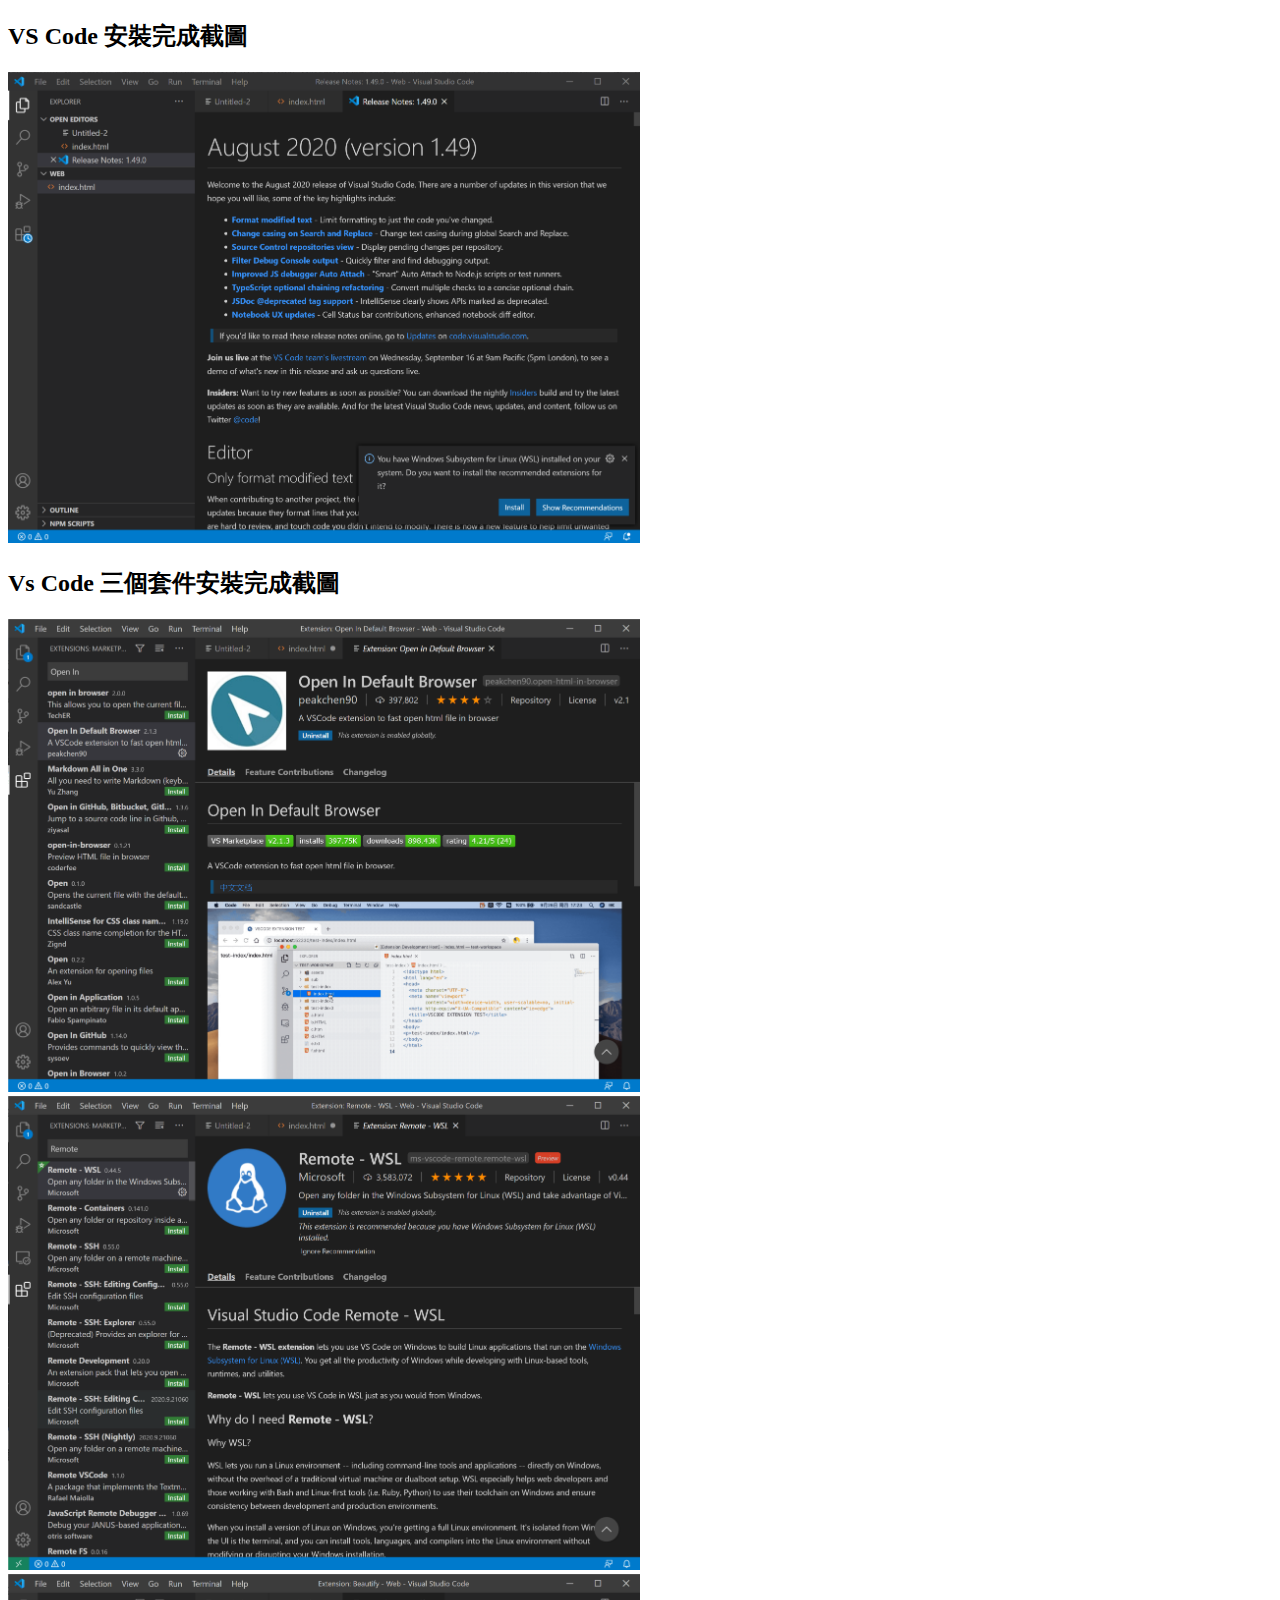
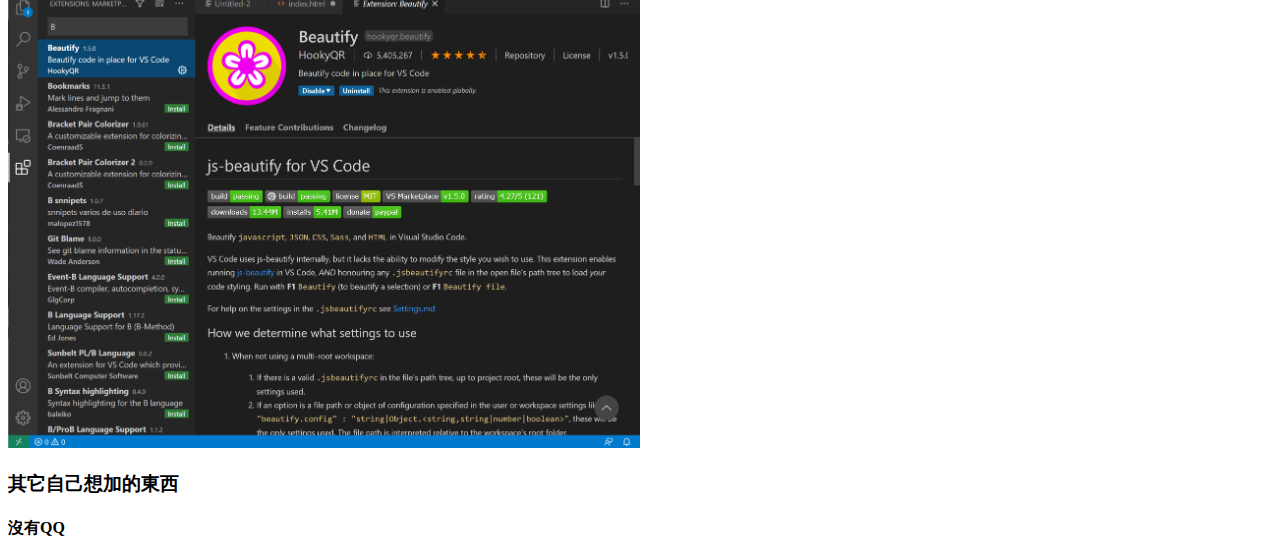
<file: 109-1Frontend/HW0/index.html>
<!DOCTYPE html>
<html lang="en">

<head>
    <meta charset="UTF-8">
    <meta name="viewport" content="width=device-width, initial-scale=1.0">
    <title>Try Me:)))))))</title>
</head>

<body>
    <span>
        <h2>VS Code 安裝完成截圖</h2>
        <img src="1.png" width="50%" height="50%">
        <h2>Vs Code 三個套件安裝完成截圖</h2>
        <img src="2.png" width="50%" height="50%">
        <img src="3.png" width="50%" height="50%">
        <img src="4.png" width="50%" height="50%">
        <h3>其它自己想加的東西</h3>
        <h4>沒有QQ</h4>

    </span>

</body>

</html>
</file>
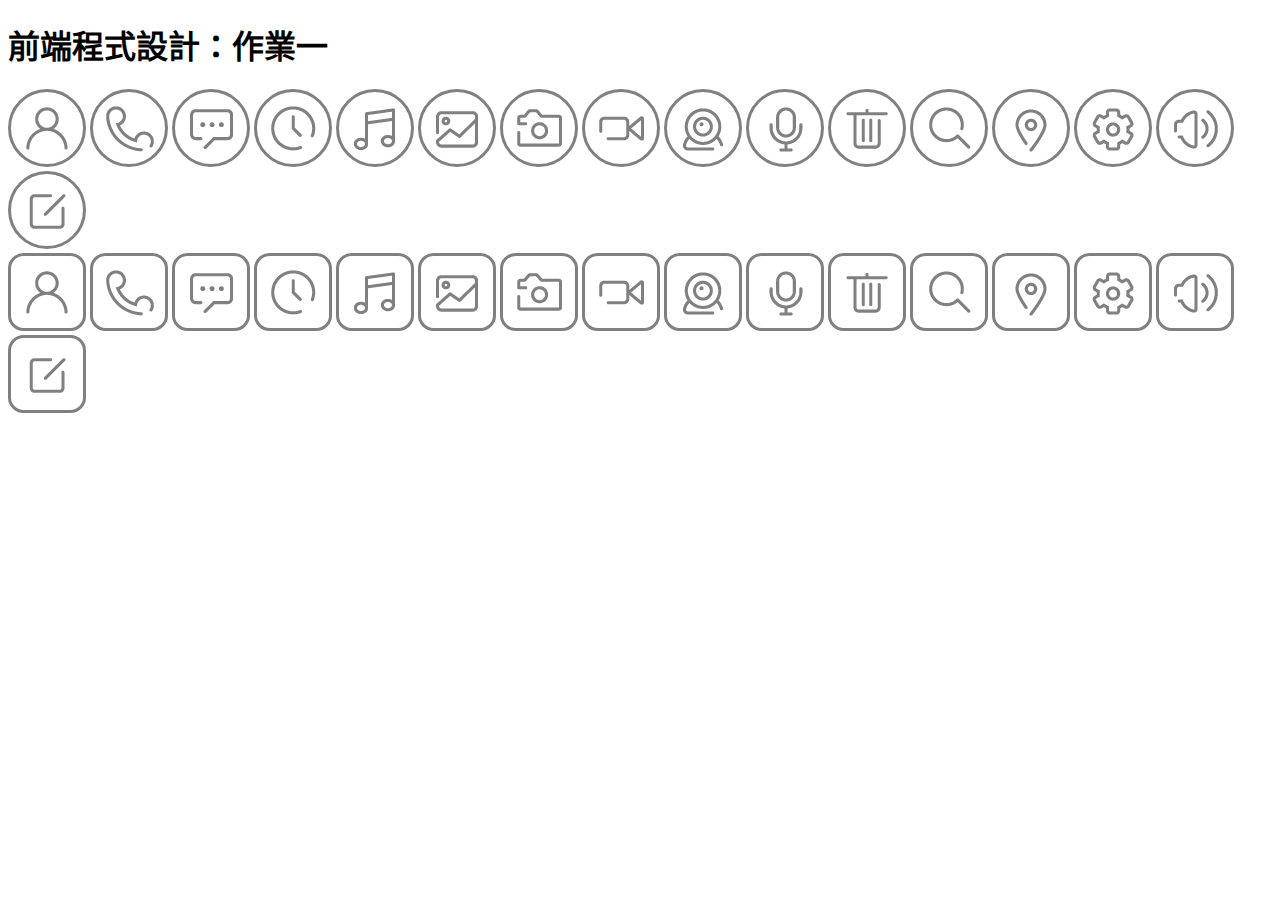
<file: 109-1Frontend/HW1/index.html>
<!DOCTYPE html>
<html lang="zh-TW">

<head>
    <meta charset="UTF-8">
    <meta name="viewport" content="width=device-width, initial-scale=1.0">
    <title>前端程式設計：作業一</title>
    <link rel="stylesheet" href="./css/icon.css">
</head>

<body>
    <h1>前端程式設計：作業一</h1>
    <div class="i i-person circle"></div>
    <div class="i i-phone circle"></div>
    <div class="i i-message circle"></div>
    <div class="i i-clock circle"></div>
    <div class="i i-music circle"></div>
    <div class="i i-photo circle"></div>
    <div class="i i-photocamera circle"></div>
    <div class="i i-videocamera circle"></div>
    <div class="i i-webcam circle"></div>
    <div class="i i-microphone circle"></div>
    <div class="i i-trashcan circle"></div>
    <div class="i i-find circle"></div>
    <div class="i i-location circle"></div>
    <div class="i i-setting circle"></div>
    <div class="i i-speaker circle"></div>
    <div class="i i-note circle"></div>
    <br>
    <div class="i i-person rounded-rectangle"></div>
    <div class="i i-phone rounded-rectangle"></div>
    <div class="i i-message rounded-rectangle"></div>
    <div class="i i-clock rounded-rectangle"></div>
    <div class="i i-music rounded-rectangle"></div>
    <div class="i i-photo rounded-rectangle"></div>
    <div class="i i-photocamera rounded-rectangle"></div>
    <div class="i i-videocamera rounded-rectangle"></div>
    <div class="i i-webcam rounded-rectangle"></div>
    <div class="i i-microphone rounded-rectangle"></div>
    <div class="i i-trashcan rounded-rectangle"></div>
    <div class="i i-find rounded-rectangle"></div>
    <div class="i i-location rounded-rectangle"></div>
    <div class="i i-setting rounded-rectangle"></div>
    <div class="i i-speaker rounded-rectangle"></div>
    <div class="i i-note rounded-rectangle"></div>
</body>

</html>
</file>
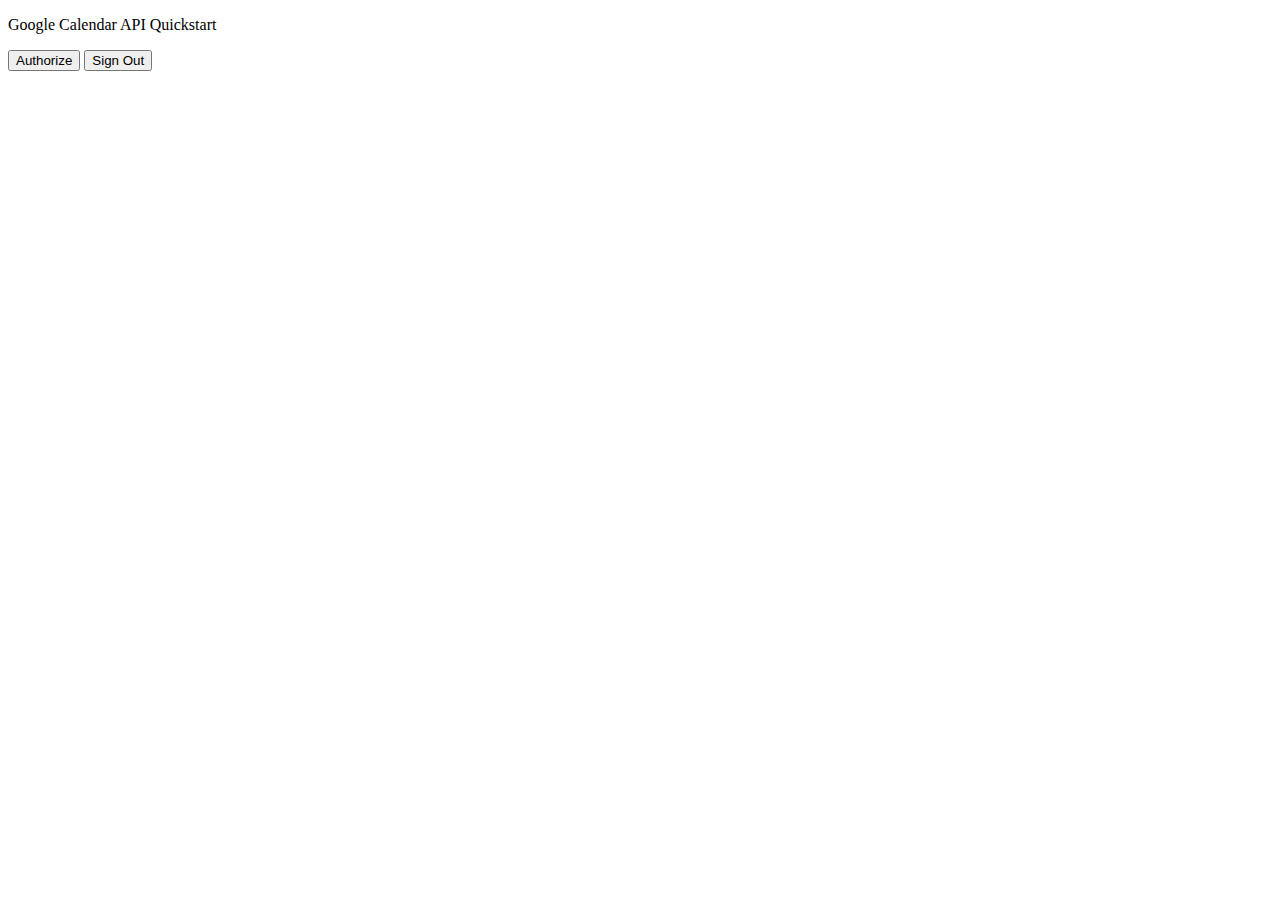
<file: Untitled-1.html>
<!DOCTYPE html>
<html>
  <head>
    <title>Google Calendar API Quickstart</title>
    <meta charset="utf-8" />
  </head>
  <body>
    <p>Google Calendar API Quickstart</p>

    <!--Add buttons to initiate auth sequence and sign out-->
    <button id="authorize_button">Authorize</button>
    <button id="signout_button">Sign Out</button>

    <pre id="content" style="white-space: pre-wrap;"></pre>

    <script type="text/javascript">
      // Client ID and API key from the Developer Console
      var CLIENT_ID = '522587700290-58jeu1o0g3atc3q5s0540m9tnnpagtul.apps.googleusercontent.com';
      var API_KEY = 'AIzaSyBQEBnoO8QauNiqQXhUmGyHYs1MqE7h3OU';

      // Array of API discovery doc URLs for APIs used by the quickstart
      var DISCOVERY_DOCS = ["https://www.googleapis.com/discovery/v1/apis/calendar/v3/rest"];

      // Authorization scopes required by the API; multiple scopes can be
      // included, separated by spaces.
      var SCOPES = "https://www.googleapis.com/auth/calendar.readonly";

      var authorizeButton = document.getElementById('authorize_button');
      var signoutButton = document.getElementById('signout_button');

      /**
       *  On load, called to load the auth2 library and API client library.
       */
      function handleClientLoad() {
        gapi.load('client:auth2', initClient);
      }

      /**
       *  Initializes the API client library and sets up sign-in state
       *  listeners.
       */
      function initClient() {
        gapi.client.init({
          apiKey: API_KEY,
          clientId: CLIENT_ID,
          discoveryDocs: DISCOVERY_DOCS,
          scope: SCOPES
        }).then(function () {
          // Listen for sign-in state changes.
          gapi.auth2.getAuthInstance().isSignedIn.listen(updateSigninStatus);

          // Handle the initial sign-in state.
          updateSigninStatus(gapi.auth2.getAuthInstance().isSignedIn.get());
          authorizeButton.onclick = handleAuthClick;
          signoutButton.onclick = handleSignoutClick;
        }, function(error) {
          appendPre(JSON.stringify(error, null, 2));
        });
      }

      /**
       *  Called when the signed in status changes, to update the UI
       *  appropriately. After a sign-in, the API is called.
       */
      function updateSigninStatus(isSignedIn) {
        if (isSignedIn) {
          authorizeButton.style.display = 'none';
          signoutButton.style.display = 'block';
          listUpcomingEvents();
        } else {
          authorizeButton.style.display = 'block';
          signoutButton.style.display = 'none';
        }
      }

      /**
       *  Sign in the user upon button click.
       */
      function handleAuthClick(event) {
        gapi.auth2.getAuthInstance().signIn();
      }

      /**
       *  Sign out the user upon button click.
       */
      function handleSignoutClick(event) {
        gapi.auth2.getAuthInstance().signOut();
      }

      /**
       * Append a pre element to the body containing the given message
       * as its text node. Used to display the results of the API call.
       *
       * @param {string} message Text to be placed in pre element.
       */
      function appendPre(message) {
        var pre = document.getElementById('content');
        var textContent = document.createTextNode(message + '\n');
        pre.appendChild(textContent);
      }

      /**
       * Print the summary and start datetime/date of the next ten events in
       * the authorized user's calendar. If no events are found an
       * appropriate message is printed.
       */
      function listUpcomingEvents() {
        gapi.client.calendar.events.list({
          'calendarId': 'primary',
          'timeMin': (new Date()).toISOString(),
          'showDeleted': false,
          'singleEvents': true,
          'maxResults': 10,
          'orderBy': 'startTime'
        }).then(function(response) {
          var events = response.result.items;
          appendPre('Upcoming events:');

          if (events.length > 0) {
            for (i = 0; i < events.length; i++) {
              var event = events[i];
              var when = event.start.dateTime;
              if (!when) {
                when = event.start.date;
              }
              appendPre(event.summary + ' (' + when + ')')
            }
          } else {
            appendPre('No upcoming events found.');
          }
        });
      }
      listUpcomingEvents();
    </script>

    <script async defer src="https://apis.google.com/js/api.js"
      onload="this.onload=function(){};handleClientLoad()"
      onreadystatechange="if (this.readyState === 'complete') this.onload()">
    </script>
  </body>
</html>
</file>
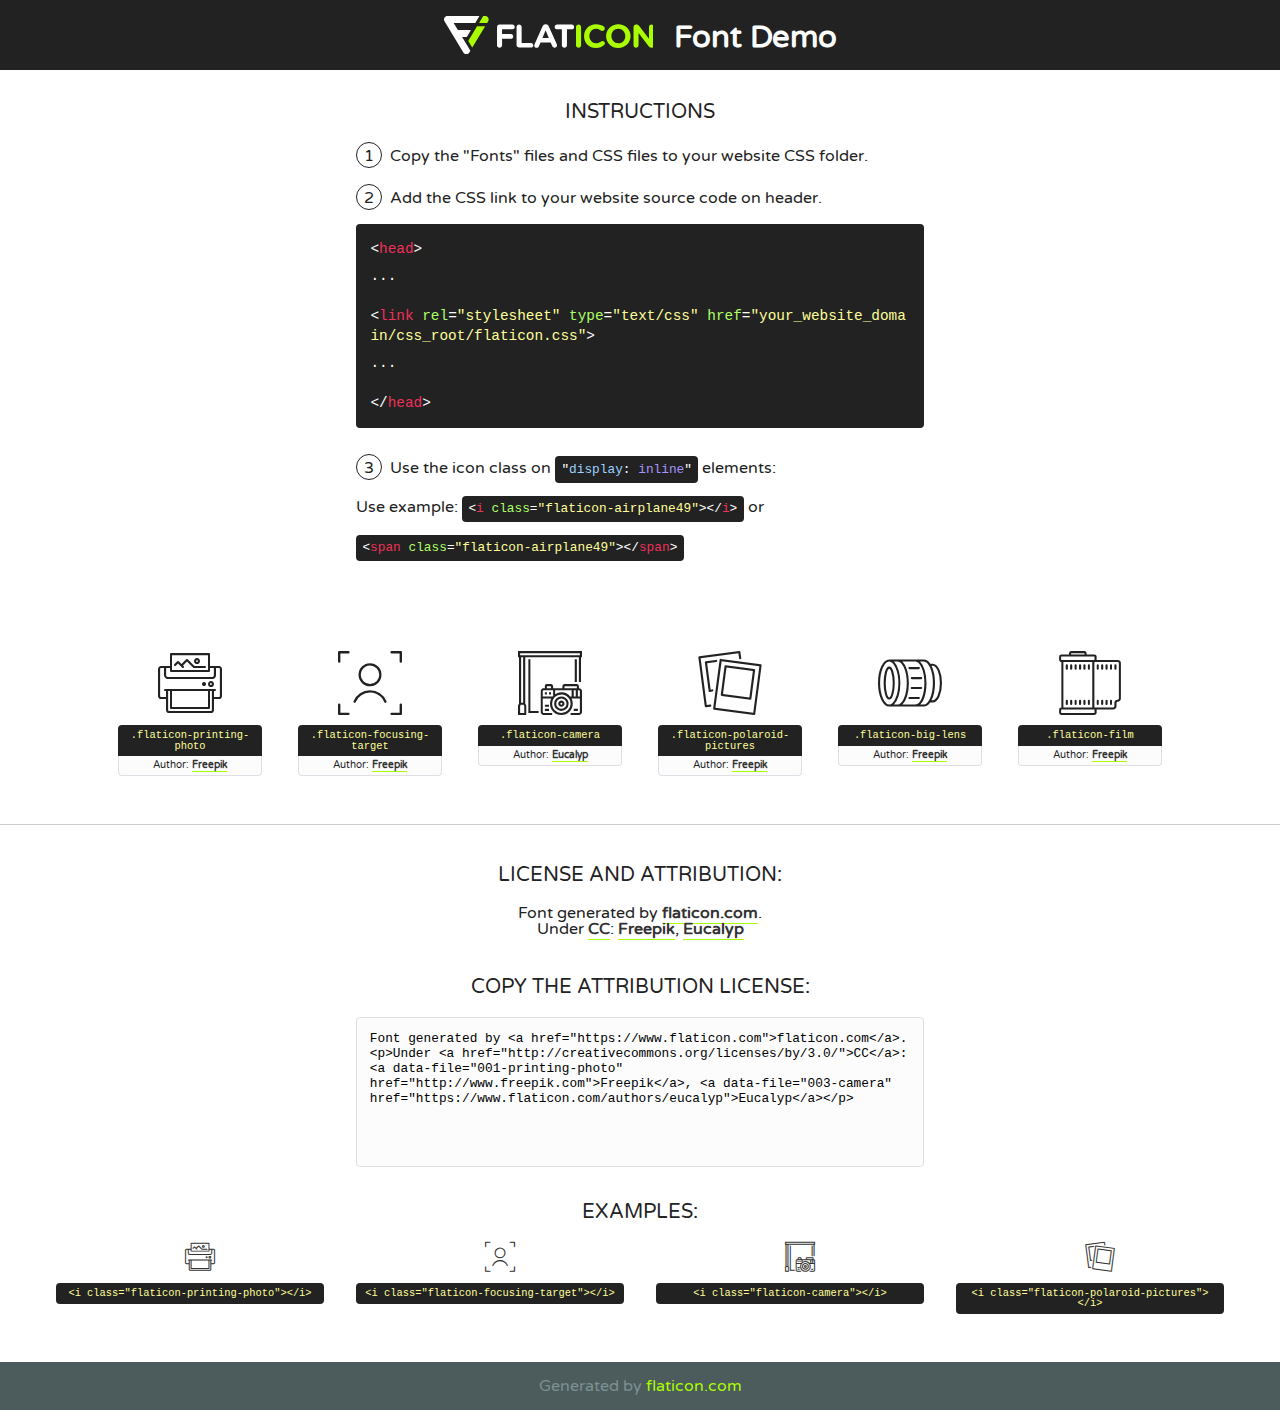
<file: fonts/flaticon/font/flaticon.html>
<!DOCTYPE html>
<!--
  Flaticon icon font: Flaticon
  Creation date: 12/12/2018 14:43
-->
<html>
<!DOCTYPE html>
<html>

<head>
    <title>Flaticon WebFont</title>
    <link href="http://fonts.googleapis.com/css?family=Varela+Round" rel="stylesheet" type="text/css" />
    <link rel="stylesheet" type="text/css" href="flaticon.css">
    <meta charset="UTF-8">
    <style>
    html, body, div, span, applet, object, iframe,
    h1, h2, h3, h4, h5, h6, p, blockquote, pre,
    a, abbr, acronym, address, big, cite, code,
    del, dfn, em, img, ins, kbd, q, s, samp,
    small, strike, strong, sub, sup, tt, var,
    b, u, i, center,
    dl, dt, dd, ol, ul, li,
    fieldset, form, label, legend,
    table, caption, tbody, tfoot, thead, tr, th, td,
    article, aside, canvas, details, embed, 
    figure, figcaption, footer, header, hgroup, 
    menu, nav, output, ruby, section, summary,
    time, mark, audio, video {
        margin: 0;
        padding: 0;
        border: 0;
        font-size: 100%;
        font: inherit;
        vertical-align: baseline;
    }
    /* HTML5 display-role reset for older browsers */
    article, aside, details, figcaption, figure, 
    footer, header, hgroup, menu, nav, section {
        display: block;
    }
    body {
        line-height: 1;
    }
    ol, ul {
        list-style: none;
    }
    blockquote, q {
        quotes: none;
    }
    blockquote:before, blockquote:after,
    q:before, q:after {
        content: '';
        content: none;
    }
    table {
        border-collapse: collapse;
        border-spacing: 0;
    }
    body {
        font-family: 'Varela Round', Helvetica, Arial, sans-serif;
        font-size: 16px;
        color: #222;
    }
    a {
        color: #333;
        border-bottom: 1px solid #a9fd00;
        font-weight: bold;
        text-decoration: none;
    }
    * {
        -moz-box-sizing: border-box;
        -webkit-box-sizing: border-box;
        box-sizing: border-box;
        margin: 0;
        padding: 0;
    }
    [class^="flaticon-"]:before, [class*=" flaticon-"]:before, [class^="flaticon-"]:after, [class*=" flaticon-"]:after {
        font-family: Flaticon;
        font-size: 30px;
        font-style: normal;
        margin-left: 20px;
        color: #333;
    }
    .wrapper {
        max-width: 600px;
        margin: auto;
        padding: 0 1em;
    }
    .title {
        font-size: 1.25em;
        text-align: center;
        margin-bottom: 1em;
        text-transform: uppercase;
    }
    header {
        text-align: center;
        background-color: #222;
        color: #fff;
        padding: 1em;
    }
    header .logo {
        width: 210px;
        height: 38px;
        display: inline-block;
        vertical-align: middle;
        margin-right: 1em;
        border: none;
    }
    header strong {
        font-size: 1.95em;
        font-weight: bold;
        vertical-align: middle;
        margin-top: 5px;
        display: inline-block;
    }
    .demo {
        margin: 2em auto;
        line-height: 1.25em;
    }
    .demo ul li {
        margin-bottom: 1em;
    }
    .demo ul li .num {
        color: #222;
        border-radius: 20px;
        display: inline-block;
        width: 26px;
        padding: 3px;
        height: 26px;
        text-align: center;
        margin-right: 0.5em;
        border: 1px solid #222;
    }
    .demo ul li code {
        background-color: #222;
        border-radius: 4px;
        padding: 0.25em 0.5em;
        display: inline-block;
        color: #fff;
        font-family: Consolas,Monaco,Lucida Console,Liberation Mono,DejaVu Sans Mono,Bitstream Vera Sans Mono,Courier New, monospace;
        font-weight: lighter;
        margin-top: 1em;
        font-size: 0.8em;
        word-break: break-all;
    }
    .demo ul li code.big {
        padding: 1em;
        font-size: 0.9em;
    }
    .demo ul li code .red {
        color: #EF3159;
    }
    .demo ul li code .green {
        color: #ACFF65;
    }
    .demo ul li code .yellow {
        color: #FFFF99;
    }
    .demo ul li code .blue {
        color: #99D3FF;
    }
    .demo ul li code .purple {
        color: #A295FF;
    }
    .demo ul li code .dots {
        margin-top: 0.5em;
        display: block;
    }
    #glyphs {
        border-bottom: 1px solid #ccc;
        padding: 2em 0;
        text-align: center;
    }
    .glyph {
        display: inline-block;
        width: 9em;
        margin: 1em;
        text-align: center;
        vertical-align: top;
        background: #FFF;
    }
    .glyph .glyph-icon {
        padding: 10px;
        display: block;
        font-family:"Flaticon";
        font-size: 64px;
        line-height: 1;
    }
    .glyph .glyph-icon:before {
        font-size: 64px;
        color: #222;
        margin-left: 0;
    }
    .class-name {
        font-size: 0.65em;
        background-color: #222;
        color: #fff;
        border-radius: 4px 4px 0 0;
        padding: 0.5em;
        color: #FFFF99;
        font-family: Consolas,Monaco,Lucida Console,Liberation Mono,DejaVu Sans Mono,Bitstream Vera Sans Mono,Courier New, monospace;
    }
    .author-name {
        font-size: 0.6em;
        background-color: #fcfcfd;
        border: 1px solid #DEDEE4;
        border-top: 0;
        border-radius: 0 0 4px 4px;
        padding: 0.5em;
    }
    .class-name:last-child {
        font-size: 10px;
        color:#888;
    }
    .class-name:last-child a {
        font-size: 10px;
        color:#555;
    }
    .class-name:last-child a:hover {
        color:#a9fd00;
    }
    .glyph > input {
        display: block;
        width: 100px;
        margin: 5px auto;
        text-align: center;
        font-size: 12px;
        cursor: text;
    }
    .glyph > input.icon-input {
        font-family:"Flaticon";
        font-size: 16px;
        margin-bottom: 10px;
    }
    .attribution .title {
        margin-top: 2em;
    }
    .attribution textarea {
        background-color: #fcfcfd;
        padding: 1em;
        border: none;
        box-shadow: none;
        border: 1px solid #DEDEE4;
        border-radius: 4px;
        resize: none;
        width: 100%;
        height: 150px;
        font-size: 0.8em;
        font-family: Consolas,Monaco,Lucida Console,Liberation Mono,DejaVu Sans Mono,Bitstream Vera Sans Mono,Courier New, monospace;
        -webkit-appearance: none;
    }
    .iconsuse {
        margin: 2em auto;
        text-align: center;
        max-width: 1200px;
    }
    .iconsuse:after {
        content: '';
        display: table;
        clear: both;
    }
    .iconsuse .image {
        float: left;
        width: 25%;
        padding: 0 1em;
    }
    .iconsuse .image p {
        margin-bottom: 1em;
    }
    .iconsuse .image span {
        display: block;
        font-size: 0.65em;
        background-color: #222;
        color: #fff;
        border-radius: 4px;
        padding: 0.5em;
        color: #FFFF99;
        margin-top: 1em;
        font-family: Consolas,Monaco,Lucida Console,Liberation Mono,DejaVu Sans Mono,Bitstream Vera Sans Mono,Courier New, monospace;
    }
    #footer {
        text-align: center;
        background-color: #4C5B5C;
        color: #7c9192;
        padding: 1em;
    }
    #footer a {
        border: none;
        color: #a9fd00;
        font-weight: normal;
    }
    @media (max-width: 960px) {
        .iconsuse .image {
            width: 50%;
        }
    }
    @media (max-width: 560px) {
        .iconsuse .image {
            width: 100%;
        }
    }
    </style>
</head>

<body class="characters-off">

    <header>
        <a href="https://www.flaticon.com" target="_blank" class="logo">
            <svg version="1.1" xmlns="http://www.w3.org/2000/svg" xmlns:xlink="http://www.w3.org/1999/xlink" xmlns:a="http://ns.adobe.com/AdobeSVGViewerExtensions/3.0/" viewBox="0 0 560.875 102.036" enable-background="new 0 0 560.875 102.036" xml:space="preserve">
                <defs>
                </defs>
                <g>
                    <g class="letters">
                        <path fill="#ffffff" d="M141.596,29.675c0-3.777,2.985-6.767,6.764-6.767h34.438c3.426,0,6.15,2.728,6.15,6.15
                        c0,3.43-2.724,6.149-6.15,6.149h-27.674v13.091h23.719c3.429,0,6.151,2.724,6.151,6.15c0,3.43-2.723,6.149-6.151,6.149h-23.719
                        v17.574c0,3.773-2.986,6.761-6.764,6.761c-3.779,0-6.764-2.989-6.764-6.761V29.675z"></path>
                        <path fill="#ffffff" d="M193.844,29.149c0-3.781,2.985-6.767,6.764-6.767c3.776,0,6.763,2.985,6.763,6.767v42.957h25.039
                        c3.426,0,6.149,2.726,6.149,6.153c0,3.425-2.723,6.15-6.149,6.15h-31.802c-3.779,0-6.764-2.986-6.764-6.768V29.149z"></path>
                        <path fill="#ffffff" d="M241.891,75.71l21.438-48.407c1.492-3.341,4.215-5.357,7.906-5.357h0.792
                        c3.686,0,6.323,2.017,7.815,5.357l21.439,48.407c0.436,0.967,0.701,1.845,0.701,2.723c0,3.602-2.809,6.501-6.414,6.501
                        c-3.161,0-5.269-1.845-6.499-4.655l-4.132-9.661h-27.059l-4.301,10.102c-1.144,2.631-3.426,4.214-6.237,4.214
                        c-3.517,0-6.24-2.81-6.24-6.325C241.1,77.64,241.451,76.677,241.891,75.71z M279.932,58.666l-8.521-20.297l-8.526,20.297H279.932
                        z"></path>
                        <path fill="#ffffff" d="M314.864,35.387H301.86c-3.429,0-6.239-2.813-6.239-6.238c0-3.429,2.811-6.24,6.239-6.24h39.533
                        c3.426,0,6.237,2.811,6.237,6.24c0,3.425-2.811,6.238-6.237,6.238h-13.001v42.785c0,3.773-2.99,6.761-6.764,6.761
                        c-3.779,0-6.764-2.989-6.764-6.761V35.387z"></path>
                        <path fill="#A9FD00" d="M352.615,29.149c0-3.781,2.985-6.767,6.767-6.767c3.774,0,6.761,2.985,6.761,6.767v49.024
                        c0,3.773-2.987,6.761-6.761,6.761c-3.781,0-6.767-2.989-6.767-6.761V29.149z"></path>
                        <path fill="#A9FD00" d="M374.132,53.836v-0.179c0-17.481,13.178-31.801,32.065-31.801c9.22,0,15.459,2.458,20.557,6.238
                        c1.402,1.054,2.637,2.985,2.637,5.357c0,3.692-2.985,6.59-6.681,6.59c-1.845,0-3.071-0.702-4.044-1.319
                        c-3.776-2.813-7.729-4.393-12.562-4.393c-10.364,0-17.831,8.611-17.831,19.154v0.173c0,10.542,7.291,19.329,17.831,19.329
                        c5.715,0,9.492-1.756,13.359-4.834c1.049-0.874,2.458-1.491,4.039-1.491c3.429,0,6.325,2.813,6.325,6.236
                        c0,2.106-1.056,3.78-2.282,4.834c-5.539,4.834-12.036,7.733-21.878,7.733C387.572,85.464,374.132,71.493,374.132,53.836z"></path>
                        <path fill="#A9FD00" d="M433.009,53.836v-0.179c0-17.481,13.79-31.801,32.766-31.801c18.981,0,32.592,14.143,32.592,31.628v0.173
                        c0,17.483-13.785,31.807-32.769,31.807C446.625,85.464,433.009,71.32,433.009,53.836z M484.224,53.836v-0.179
                        c0-10.539-7.725-19.326-18.626-19.326c-10.893,0-18.449,8.611-18.449,19.154v0.173c0,10.542,7.73,19.329,18.626,19.329
                        C476.676,72.986,484.224,64.378,484.224,53.836z"></path>
                        <path fill="#A9FD00" d="M506.233,29.321c0-3.774,2.99-6.763,6.767-6.763h1.401c3.252,0,5.183,1.583,7.029,3.953l26.093,34.265
                        V29.059c0-3.692,2.99-6.677,6.681-6.677c3.683,0,6.671,2.985,6.671,6.677v48.934c0,3.78-2.987,6.765-6.764,6.765h-0.436
                        c-3.257,0-5.188-1.581-7.034-3.953l-27.056-35.492v32.944c0,3.687-2.985,6.676-6.678,6.676c-3.683,0-6.673-2.989-6.673-6.676
                        V29.321z"></path>
                    </g>
                    <g class="insignia">
                        <path fill="#ffffff" d="M48.372,56.137h12.517l11.156-18.537H37.186L25.688,18.539h57.825L94.668,0H9.271
                        C5.925,0,2.842,1.801,1.198,4.716c-1.644,2.907-1.593,6.482,0.134,9.343l50.38,83.501c1.678,2.781,4.689,4.476,7.938,4.476
                        c3.246,0,6.257-1.695,7.935-4.476l2.898-4.804L48.372,56.137z"></path>
                        <g class="i">
                            <path fill="#A9FD00" d="M93.575,18.539h0.031v0.004l21.652,0.004l2.705-4.488c1.727-2.861,1.778-6.436,0.133-9.343
                            C116.454,1.801,113.371,0,110.026,0h-5.294L93.575,18.539z"></path>
                            <polygon fill="#A9FD00" points="88.291,27.356 64.725,66.486 75.519,84.404 109.942,27.356"></polygon>
                        </g>
                    </g>
                </g>
            </svg>
        </a>
        <strong>Font Demo</strong>
    </header>


    <section class="demo wrapper">

        <p class="title">Instructions</p>

        <ul>
            <li>
                <span class="num">1</span>Copy the "Fonts" files and CSS files to your website CSS folder.
            </li>
            <li>
                <span class="num">2</span>Add the CSS link to your website source code on header.
                <code class="big">
                    &lt;<span class="red">head</span>&gt;
                    <br/><span class="dots">...</span>
                    <br/>&lt;<span class="red">link</span> <span class="green">rel</span>=<span class="yellow">"stylesheet"</span> <span class="green">type</span>=<span class="yellow">"text/css"</span> <span class="green">href</span>=<span class="yellow">"your_website_domain/css_root/flaticon.css"</span>&gt;
                    <br/><span class="dots">...</span>
                    <br/>&lt;/<span class="red">head</span>&gt;
                </code>
            </li>

            <li>
                <p>
                    <span class="num">3</span>Use the icon class on <code>"<span class="blue">display</span>:<span class="purple"> inline</span>"</code> elements:
                    <br />
                    Use example: <code>&lt;<span class="red">i</span> <span class="green">class</span>=<span class="yellow">&quot;flaticon-airplane49&quot;</span>&gt;&lt;/<span class="red">i</span>&gt;</code> or <code>&lt;<span class="red">span</span> <span class="green">class</span>=<span class="yellow">&quot;flaticon-airplane49&quot;</span>&gt;&lt;/<span class="red">span</span>&gt;</code>
            </li>
        </ul>

    </section>




   <section id="glyphs">          
    
      
        <div class="glyph"><div class="glyph-icon flaticon-printing-photo"></div>
            <div class="class-name">.flaticon-printing-photo</div>
            <div class="author-name">Author: <a data-file="001-printing-photo" href="http://www.freepik.com">Freepik</a> </div> 
        </div>        
        
        <div class="glyph"><div class="glyph-icon flaticon-focusing-target"></div>
            <div class="class-name">.flaticon-focusing-target</div>
            <div class="author-name">Author: <a data-file="002-focusing-target" href="http://www.freepik.com">Freepik</a> </div> 
        </div>        
        
        <div class="glyph"><div class="glyph-icon flaticon-camera"></div>
            <div class="class-name">.flaticon-camera</div>
            <div class="author-name">Author: <a data-file="003-camera" href="https://www.flaticon.com/authors/eucalyp">Eucalyp</a> </div> 
        </div>        
        
        <div class="glyph"><div class="glyph-icon flaticon-polaroid-pictures"></div>
            <div class="class-name">.flaticon-polaroid-pictures</div>
            <div class="author-name">Author: <a data-file="004-polaroid-pictures" href="http://www.freepik.com">Freepik</a> </div> 
        </div>        
        
        <div class="glyph"><div class="glyph-icon flaticon-big-lens"></div>
            <div class="class-name">.flaticon-big-lens</div>
            <div class="author-name">Author: <a data-file="005-big-lens" href="http://www.freepik.com">Freepik</a> </div> 
        </div>        
        
        <div class="glyph"><div class="glyph-icon flaticon-film"></div>
            <div class="class-name">.flaticon-film</div>
            <div class="author-name">Author: <a data-file="006-film" href="http://www.freepik.com">Freepik</a> </div> 
        </div>        
        

    </section>



    <section class="attribution wrapper"   style="text-align:center;">

      <div class="title">License and attribution:</div><div class="attrDiv">Font generated by <a href="https://www.flaticon.com">flaticon.com</a>. <div><p>Under <a href="http://creativecommons.org/licenses/by/3.0/">CC</a>: <a data-file="001-printing-photo" href="http://www.freepik.com">Freepik</a>, <a data-file="003-camera" href="https://www.flaticon.com/authors/eucalyp">Eucalyp</a></p>  </div>
      </div>
      <div class="title">Copy the Attribution License:</div>

    <textarea onclick="this.focus();this.select();">Font generated by &lt;a href=&quot;https://www.flaticon.com&quot;&gt;flaticon.com&lt;/a&gt;. <p>Under <a href="http://creativecommons.org/licenses/by/3.0/">CC</a>: <a data-file="001-printing-photo" href="http://www.freepik.com">Freepik</a>, <a data-file="003-camera" href="https://www.flaticon.com/authors/eucalyp">Eucalyp</a></p>  
     </textarea>

    </section>

    <section class="iconsuse">

          <div class="title">Examples:</div>            
             
            <div class="image">
                <p>
                    <i class="glyph-icon flaticon-printing-photo"></i> 
                    <span>&lt;i class=&quot;flaticon-printing-photo&quot;&gt;&lt;/i&gt;</span>
                </p>
            </div>
            
            <div class="image">
                <p>
                    <i class="glyph-icon flaticon-focusing-target"></i> 
                    <span>&lt;i class=&quot;flaticon-focusing-target&quot;&gt;&lt;/i&gt;</span>
                </p>
            </div>
            
            <div class="image">
                <p>
                    <i class="glyph-icon flaticon-camera"></i> 
                    <span>&lt;i class=&quot;flaticon-camera&quot;&gt;&lt;/i&gt;</span>
                </p>
            </div>
            
            <div class="image">
                <p>
                    <i class="glyph-icon flaticon-polaroid-pictures"></i> 
                    <span>&lt;i class=&quot;flaticon-polaroid-pictures&quot;&gt;&lt;/i&gt;</span>
                </p>
            </div>
                       
        </div>
                            
    </section>

<div id="footer">
    <div>Generated by <a href="https://www.flaticon.com">flaticon.com</a>
    </div>
</div>



</body>
</html>
</file>
<file: 109-1Frontend/HW1/css/icon.css>
.circle {
    width: 62px;
    height: 2px;
    border-radius: 50%;
    display: inline-block;
    border-style: solid;
    border-width: 3px;
    border-color: #808080;
}

.rounded-rectangle {
    border-style: solid;
    display: inline-block;
    border-radius: 20%;
    border-width: 3px;
    border-color: #808080;
}

.i {
    background-image: url(../img/icon-list.png);
    height: 72px;
    width: 72px;
}

.i-person {
    overflow: hidden;
    background-position-x: -35px;
    background-position-y: -35px;
}

.i-phone {
    overflow: hidden;
    background-position-x: -153px;
    background-position-y: -35px;
}

.i-message {
    overflow: hidden;
    background-position-x: -272px;
    background-position-y: -35px;
}

.i-clock {
    overflow: hidden;
    background-position-x: -391px;
    background-position-y: -35px;
}

.i-music {
    overflow: hidden;
    background-position-x: -35px;
    background-position-y: -153px;
}

.i-photo {
    overflow: hidden;
    background-position-x: -153px;
    background-position-y: -154px;
}

.i-photocamera {
    overflow: hidden;
    background-position-x: -272px;
    background-position-y: -155px;
}

.i-videocamera {
    overflow: hidden;
    background-position-x: -391px;
    background-position-y: -154px;
}

.i-webcam {
    overflow: hidden;
    background-position-x: -35px;
    background-position-y: -273px;
}

.i-microphone {
    overflow: hidden;
    background-position-x: -153px;
    background-position-y: -273px;
}

.i-trashcan {
    overflow: hidden;
    background-position-x: -273px;
    background-position-y: -273px;
}

.i-find {
    overflow: hidden;
    background-position-x: -390px;
    background-position-y: -273px;
}

.i-location {
    overflow: hidden;
    background-position-x: -34px;
    background-position-y: -391px;
}

.i-setting {
    overflow: hidden;
    background-position-x: -153px;
    background-position-y: -392px;
}

.i-speaker {
    overflow: hidden;
    background-position-x: -274px;
    background-position-y: -392px;
}

.i-note {
    overflow: hidden;
    background-position-x: -392px;
    background-position-y: -392px;
}
</file>
<file: fonts/flaticon/font/flaticon.css>
/*
  	Flaticon icon font: Flaticon
  	Creation date: 12/12/2018 14:43
  	*/

@font-face {
  font-family: "Flaticon";
  src: url("./Flaticon.eot");
  src: url("./Flaticon.eot?#iefix") format("embedded-opentype"),
       url("./Flaticon.woff") format("woff"),
       url("./Flaticon.ttf") format("truetype"),
       url("./Flaticon.svg#Flaticon") format("svg");
  font-weight: normal;
  font-style: normal;
}

@media screen and (-webkit-min-device-pixel-ratio:0) {
  @font-face {
    font-family: "Flaticon";
    src: url("./Flaticon.svg#Flaticon") format("svg");
  }
}

[class^="flaticon-"]:before, [class*=" flaticon-"]:before,
[class^="flaticon-"]:after, [class*=" flaticon-"]:after {   
  font-family: Flaticon;
        font-size: 20px;
font-style: normal;
margin-left: 20px;
}

.flaticon-printing-photo:before { content: "\f100"; }
.flaticon-focusing-target:before { content: "\f101"; }
.flaticon-camera:before { content: "\f102"; }
.flaticon-polaroid-pictures:before { content: "\f103"; }
.flaticon-big-lens:before { content: "\f104"; }
.flaticon-film:before { content: "\f105"; }
</file>
